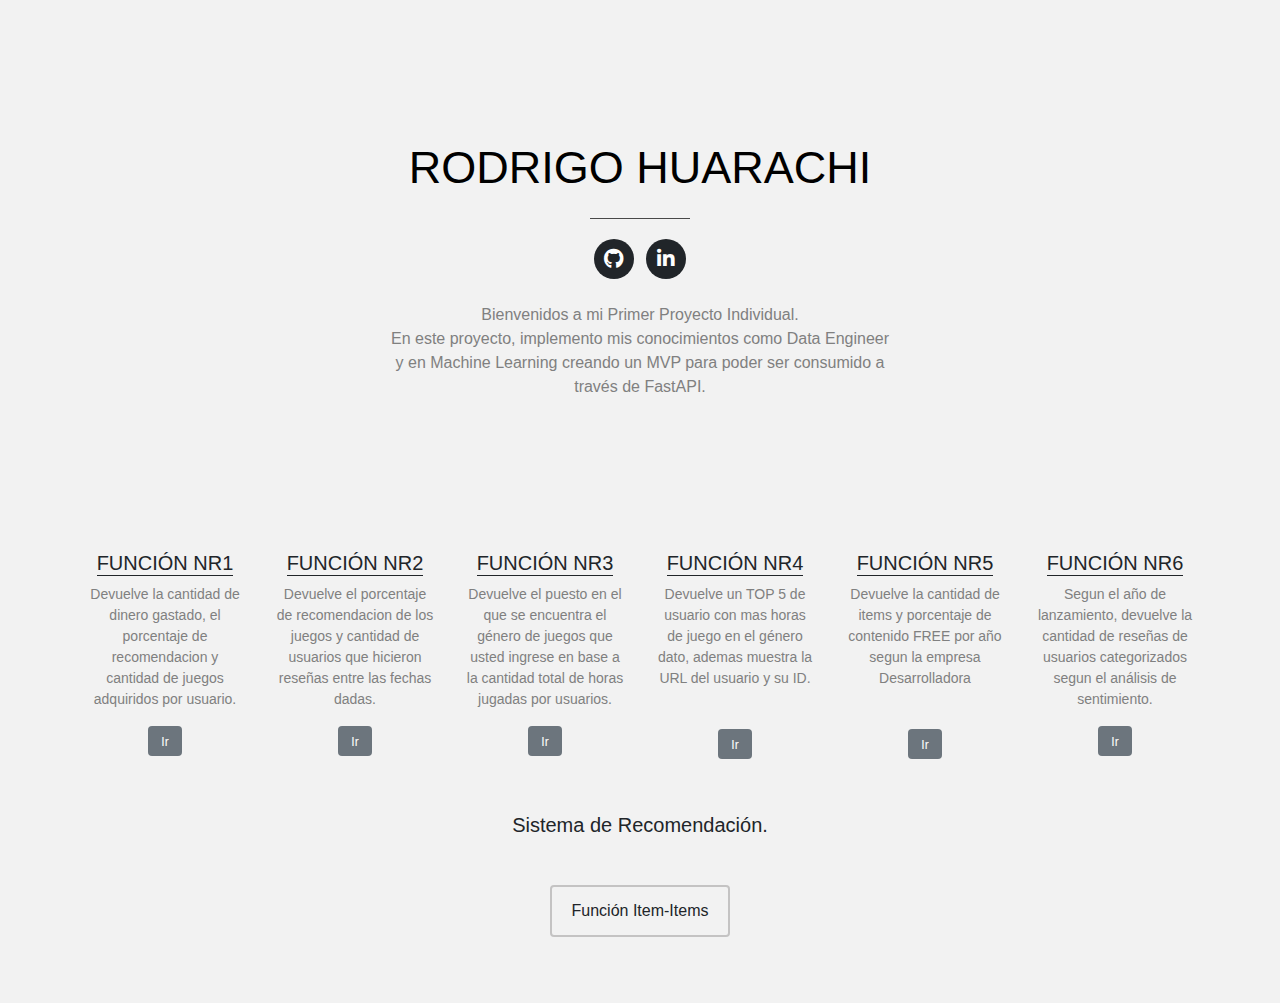
<file: static/html/index.html>
<!DOCTYPE html>
<html lang="es">
<head>
    <meta charset="UTF-8">
    <meta name="viewport" content="width=device-width, initial-scale=1.0">
    <title>Proyecto Individual I - Rodrigo Huarachi</title>

    <link rel="stylesheet" href="https://maxcdn.bootstrapcdn.com/bootstrap/4.5.2/css/bootstrap.min.css">
    <link rel="stylesheet" href="https://cdnjs.cloudflare.com/ajax/libs/font-awesome/5.15.3/css/all.min.css">    
    <link rel="stylesheet" href="/static/css/style2.css">
</head>

<body>

    

    <div class="textlanding">
        <div class="center-content">
            <p style="display:inline; font-size: 45px">RODRIGO HUARACHI</p>
            <hr style="width: 100px; height: 1px; border:none;color:#494949;background-color:#494949;">
            <div class="button-container">
                <ul class="list-inline social-buttons">
                    <li class="list-inline-item social-buttons">
                        <a href="https://github.com/rodrihuarachi" target="_blank">
                            <i class="fab fa-github" style="color: white"></i>
                        </a>
                    </li>
                    <li class="list-inline-item social-buttons">
                        <a href="https://www.linkedin.com/in/rodrigohuarachi" target="_blank">
                            <i class="fab fa-linkedin" style="color: white"></i>
                        </a>
                    </li>
                </ul>
            </div>
            <br>
            <p style="color: grey">Bienvenidos a mi Primer Proyecto Individual.<br>
            En este proyecto, implemento mis conocimientos como Data Engineer y en Machine Learning creando un
            MVP para poder ser consumido a través de FastAPI.</p>             
        </div>
    </div>

    <!-- Eleccion de Funciones -->
    <div class="parallaxwebsite">
        <div class="container" style="padding-top: 80px; padding-bottom: 50px">
            <div class="row justify-content-start mt-md-4">
                <div class="col-lg-2 col-md-2" style="margin-bottom: 30px; display: flex; flex-direction: column; align-items: center; text-align: center;">
                    <h2 class="text-uppercase" style="border-bottom: solid; border-width: 1px; font-size: 20px">Función Nr1</h2>
                    <p style="color: grey; font-size: 14px;">Devuelve la cantidad de dinero gastado, el porcentaje de recomendacion y cantidad de juegos adquiridos por usuario.</p>
                    <a href="/static/html/function1.html" class="btn btn-secondary" style="font-size: 12px; height: 30px;">Ir</a>
                </div>
                
                <div class="col-lg-2 col-md-2" style="margin-bottom: 30px; display: flex; flex-direction: column; align-items: center; text-align: center;">
                    <h2 class="text-uppercase" style="border-bottom: solid; border-width: 1px; font-size: 20px">Función Nr2</h2>
                    <p style="color: grey; font-size: 14px;">Devuelve el porcentaje de recomendacion de los juegos y cantidad de usuarios que hicieron reseñas entre las fechas dadas.</p>
                    <a href="/static/html/function2.html" class="btn btn-secondary" style="font-size: 12px; height: 30px;">Ir</a>
                </div>
                
                <div class="col-lg-2 col-md-2" style="margin-bottom: 30px; display: flex; flex-direction: column; align-items: center; text-align: center;">
                    <h2 class="text-uppercase" style="border-bottom: solid; border-width: 1px; font-size: 20px">Función Nr3</h2>
                    <p style="color: grey; font-size: 14px;">Devuelve el puesto en el que se encuentra el género de juegos que usted ingrese en base a la cantidad total de horas jugadas por usuarios.</p>
                    <a href="/static/html/function3.html" class="btn btn-secondary" style="font-size: 12px; height: 30px;">Ir</a>
                </div>

                <div class="col-lg-2 col-md-2" style="margin-bottom: 30px; display: flex; flex-direction: column; align-items: center; text-align: center;">
                    <h2 class="text-uppercase" style="border-bottom: solid; border-width: 1px; font-size: 20px">Función Nr4</h2>
                    <p style="color: grey; font-size: 14px;">Devuelve un TOP 5 de usuario con mas horas de juego en el género dato, ademas muestra la URL del usuario y su ID.</p><br>
                    <a href="/static/html/function4.html" class="btn btn-secondary" style="font-size: 12px; height: 30px;">Ir</a>
                </div>

                <div class="col-lg-2 col-md-2" style="margin-bottom: 30px; display: flex; flex-direction: column; align-items: center; text-align: center;">
                    <h2 class="text-uppercase" style="border-bottom: solid; border-width: 1px; font-size: 20px">Función Nr5</h2>
                    <p style="color: grey; font-size: 14px;">Devuelve la cantidad de items y porcentaje de contenido FREE por año segun la empresa Desarrolladora</p> <br>
                    <a href="/static/html/function5.html" class="btn btn-secondary" style="font-size: 12px; height: 30px;">Ir</a>
                </div>

                <div class="col-lg-2 col-md-2" style="margin-bottom: 30px; display: flex; flex-direction: column; align-items: center; text-align: center;">
                    <h2 class="text-uppercase" style="border-bottom: solid; border-width: 1px; font-size: 20px">Función Nr6</h2>
                    <p style="color: grey; font-size: 14px;">Segun el año de lanzamiento, devuelve la cantidad de reseñas de usuarios categorizados segun el análisis de sentimiento.</p>
                    <a href="/static/html/function6.html" class="btn btn-secondary" style="font-size: 12px; height: 30px;">Ir</a>
                </div>
            </div><br>
             <h3 style="display:center;border-width: 1px; font-size: 20px;text-align: center">Sistema de Recomendación.</h3>
            <p class="mt-5"><a href="/static/html/item-item.html" class="btn btn-outline-white btn-md ">Función Item-Items</a>
        </div>
    </div>
 
</body>
</html>
</file>
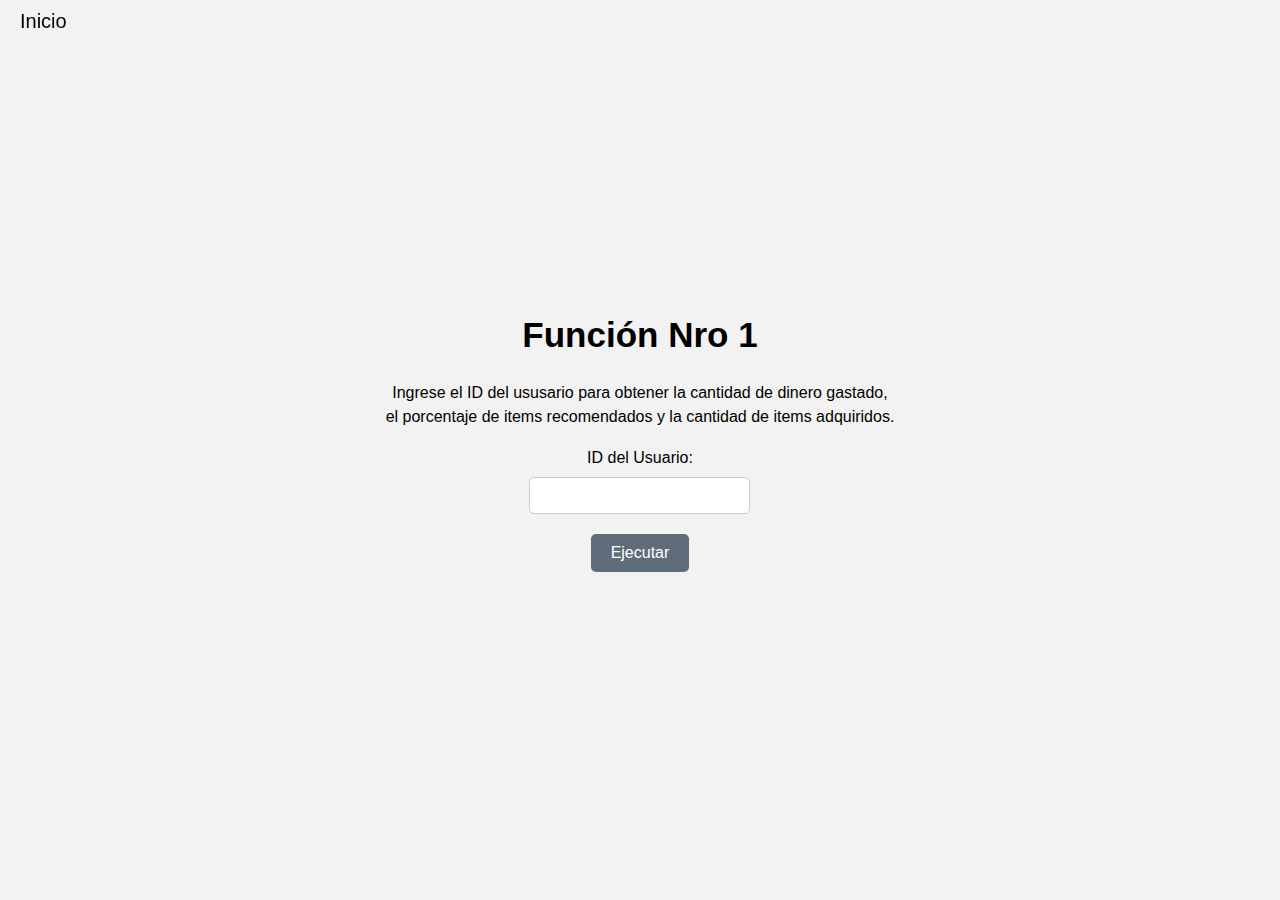
<file: static/html/function1.html>
<!DOCTYPE html>
<html lang="en">
<head>
    <meta charset="UTF-8">
    <meta name="viewport" content="width=device-width, initial-scale=1.0">
    <title>Proyecto Individual-Rodrigo Huarachi</title>
    <link rel="stylesheet" href="/static/css/style.css"> 
    
</head>
<body>

    <nav class="navbar">
        <ul>
            <a href="/static/html/index.html">Inicio</a>
            <!-- Agrega otros enlaces aquí, si es necesario -->
        </ul>
    </nav>
    
    
    <div id="#app" style="display: flex; flex-direction: column; align-items: center; text-align: center;">
        <h1 style="font-size: 35px">Función Nro 1 </h1>
        <p>Ingrese el ID del ususario para obtener la cantidad de dinero gastado,<br>
         el porcentaje de items recomendados y la cantidad de items adquiridos. </p>
        <form id="funcion1-form">
            <label for="parametro1">ID del Usuario:</label>
            <input type="text" id="parametro1" name="parametro1">
            <button type="button" onclick="llamarFuncion1()">Ejecutar</button>
        </form>
        <p></p>
        <div id="resultado1"></div>
                
    </div>
            
           
    
    <script>
        async function llamarFuncion1() {
            const parametro = document.getElementById("parametro1").value;
            const respuesta = await fetch(`/function1?parametro=${parametro}`);
            const data = await respuesta.text();
            document.getElementById("resultado1").innerText = data;
        }
    </script>
</body>
</html>
</file>
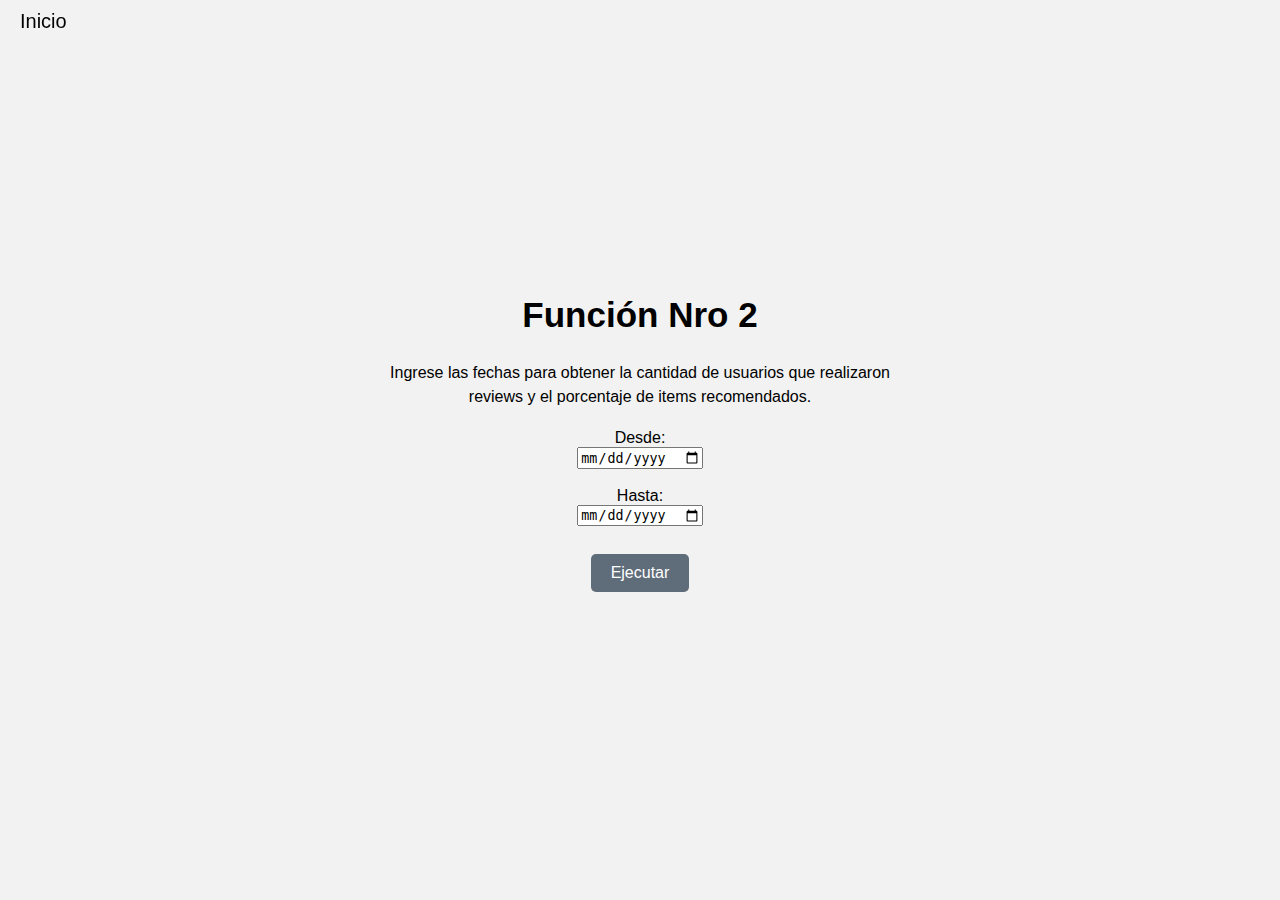
<file: static/html/function2.html>
<!DOCTYPE html>
<html lang="en">
<head>
    <meta charset="UTF-8">
    <meta name="viewport" content="width=device-width, initial-scale=1.0">
    <title>Proyecto Individual-Rodrigo Huarachi</title>
    <link rel="stylesheet" href="/static/css/style.css"> 
    
</head>
<body>
    
    <nav class="navbar">
        <ul>
            <a href="/static/html/index.html">Inicio</a>
            <!-- Agrega otros enlaces aquí, si es necesario -->
        </ul>
    </nav>
    
    
    <div id="#app" style="display: flex; flex-direction: column; align-items: center; text-align: center;">
        <h1 style="font-size: 35px">Función Nro 2</h1>
        <p>Ingrese las fechas para obtener la cantidad de usuarios que realizaron<br>
         reviews y el porcentaje de items recomendados. </p>
        <form id="funcion2-form">
            <label for="desde">Desde:</label>
            <input type="date" id="desde" name="desde">
            <br>
            <label for="hasta">Hasta:</label>
            <input type="date" id="hasta" name="hasta">
            <br>
            <button type="button" onclick="llamarFuncion2()">Ejecutar</button>
        </form>
        <p></p>
        <div id="resultado2"></div>           
    </div>
            
           
    
    <script>
        async function llamarFuncion2() {
            const desde = document.getElementById("desde").value;
            const hasta = document.getElementById("hasta").value;
            const respuesta = await fetch(`/function2?desde=${desde}&hasta=${hasta}`);
            const data = await respuesta.text();
            document.getElementById("resultado2").innerText = data;
        }
    </script>
</body>
</html>
</file>
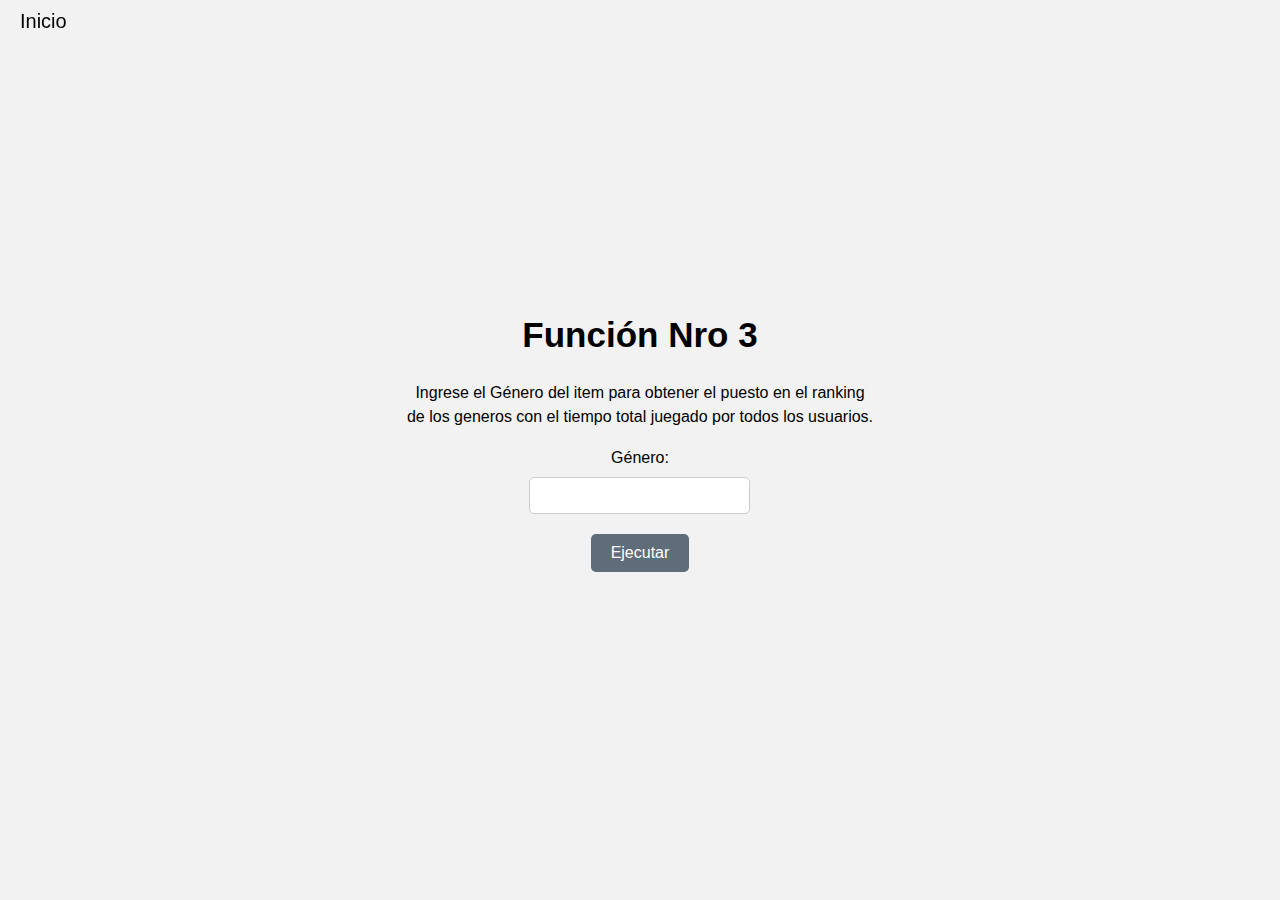
<file: static/html/function3.html>
<!DOCTYPE html>
<html lang="en">
<head>
    <meta charset="UTF-8">
    <meta name="viewport" content="width=device-width, initial-scale=1.0">
    <title>Proyecto Individual-Rodrigo Huarachi</title>
    <link rel="stylesheet" href="/static/css/style.css"> 
    
</head>
<body>

    <nav class="navbar">
        <ul>
            <a href="/static/html/index.html">Inicio</a>
            <!-- Agrega otros enlaces aquí, si es necesario -->
        </ul>
    </nav>
    
    
    <div id="#app" style="display: flex; flex-direction: column; align-items: center; text-align: center;">
        <h1 style="font-size: 35px">Función Nro 3</h1>
        <p>Ingrese el Género del item para obtener el puesto en el ranking <br>
            de los generos con el tiempo total juegado por todos los usuarios. </p>
        <form id="funcion3-form">
            <label for="genero">Género:</label>
            <input type="text" id="genero" name="genero">
            <button type="button" onclick="llamarFuncion3()">Ejecutar</button>
        </form>
        <p></p>
        <div id="resultado3"></div>
                
    </div>
            
           
    
    <script>
        async function llamarFuncion3() {
            const genero = document.getElementById("genero").value;
            const respuesta = await fetch(`/function3?genero=${genero}`);
            const data = await respuesta.text();
            document.getElementById("resultado3").innerText = data;
        }
    </script>
</body>
</html>
</file>
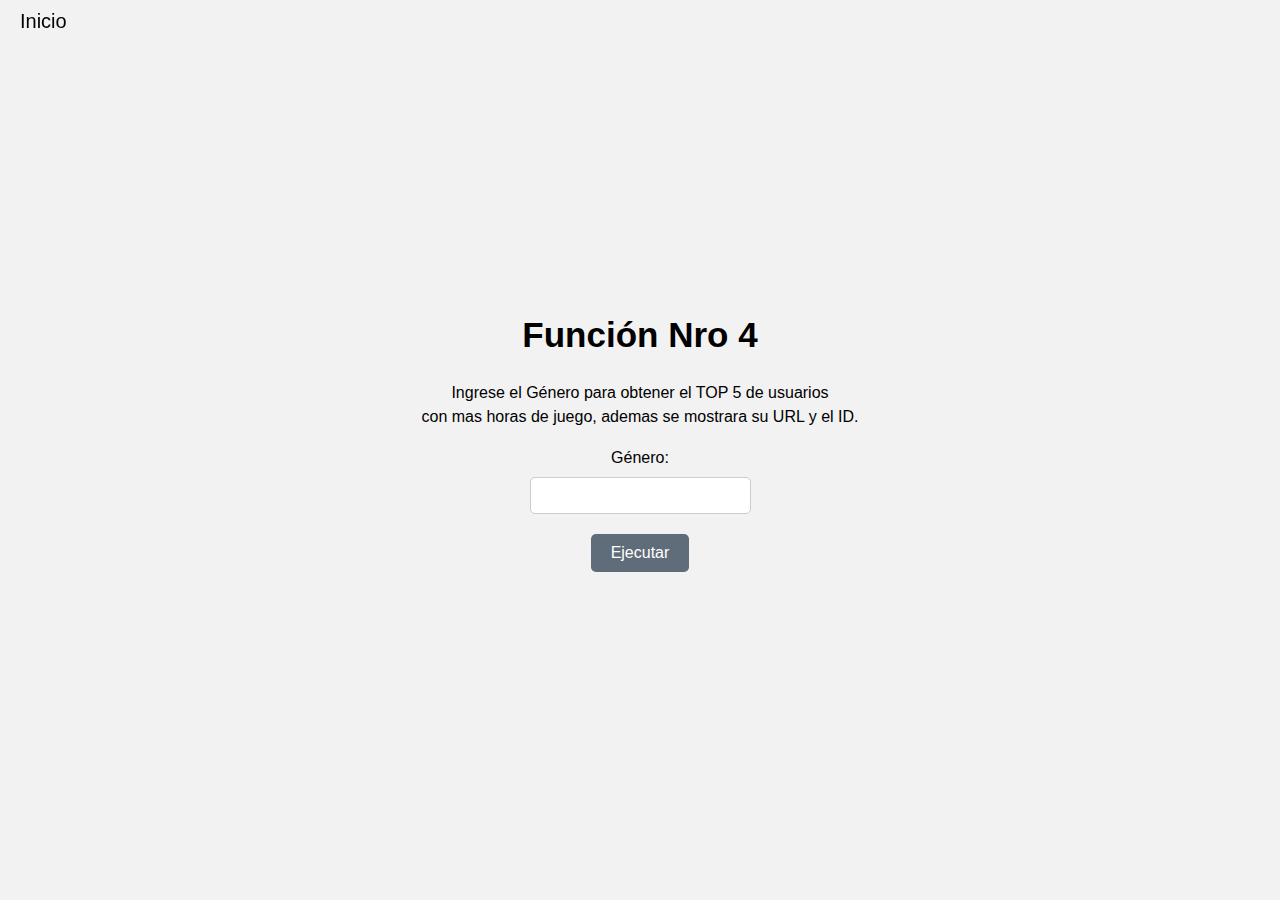
<file: static/html/function4.html>
<!DOCTYPE html>
<html lang="en">
<head>
    <meta charset="UTF-8">
    <meta name="viewport" content="width=device-width, initial-scale=1.0">
    <title>Proyecto Individual-Rodrigo Huarachi</title>
    <link rel="stylesheet" href="/static/css/style.css"> 
    
</head>
<body>

    <nav class="navbar">
        <ul>
            <a href="/static/html/index.html">Inicio</a>
            <!-- Agrega otros enlaces aquí, si es necesario -->
        </ul>
    </nav>
    
    
    <div id="#app" style="display: flex; flex-direction: column; align-items: center; text-align: center;">
        <h1 style="font-size: 35px">Función Nro 4</h1>
        <p>Ingrese el Género para obtener el TOP 5 de usuarios<br>
         con mas horas de juego, ademas se mostrara su URL y el ID. </p>
        <form id="funcion4-form">
            <label for="genero">Género:</label>
            <input type="text" id="genero" name="genero">
            <button type="button" onclick="llamarFuncion4()">Ejecutar</button>
        </form>
        <p></p>
        <div id="resultado4"></div>
                
    </div>
            
           
    
    <script>
        async function llamarFuncion4() {
            const genero = document.getElementById("genero").value;
            const respuesta = await fetch(`/function4?genero=${genero}`);
            const data = await respuesta.json();
            // Procesa el resultado y crea una lista ordenada de usuarios
            const usuarios = Object.entries(data).map(([ranking, info]) => `${ranking}: ${info}`).join('\n');

            document.getElementById("resultado4").innerText = usuarios;
        }
    </script>
</body> 
</html>
</file>
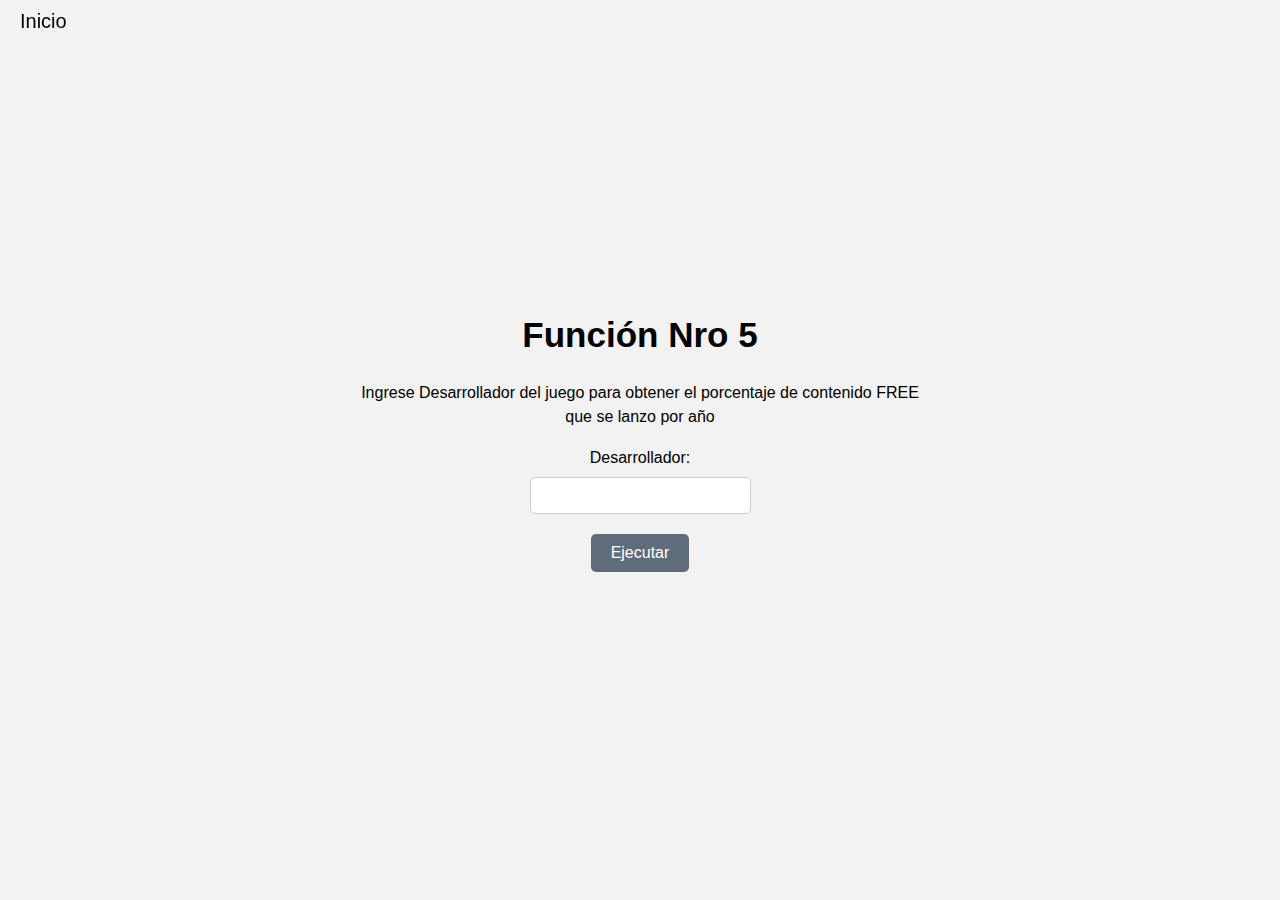
<file: static/html/function5.html>
<!DOCTYPE html>
<html lang="en">
<head>
    <meta charset="UTF-8">
    <meta name="viewport" content="width=device-width, initial-scale=1.0">
    <title>Proyecto Individual-Rodrigo Huarachi</title>
    <link rel="stylesheet" href="/static/css/style.css"> 
    
</head>
<body>

    <nav class="navbar">
        <ul>
            <a href="/static/html/index.html">Inicio</a>
            <!-- Agrega otros enlaces aquí, si es necesario -->
        </ul>
    </nav>
    
    
    <div id="#app" style="display: flex; flex-direction: column; align-items: center; text-align: center;">
        <h1 style="font-size: 35px">Función Nro 5</h1>
        <p>Ingrese Desarrollador del juego para obtener el porcentaje de contenido FREE<br>
         que se lanzo por año </p>
        <form id="funcion5-form">
            <label for="desarrollador">Desarrollador:</label>
            <input type="text" id="desarrollador" name="desarrollador">
            <button type="button" onclick="llamarFuncion5()">Ejecutar</button>
        </form>
        <p></p>
        <div id="resultado5"></div>
                
    </div>
            
           
    
    <script>
        async function llamarFuncion5() {
            const desarrollador = document.getElementById("desarrollador").value;
            const respuesta = await fetch(`/function5?desarrollador=${desarrollador}`);
            const data = await respuesta.json();
            
            // Procesa el resultado y crea una lista de años y juegos asociados
            let resultado = "";
            if (Object.keys(data).length == 0) {
                resultado = 'No hay registros con ese Desarrollador';
            } else {
                for (const [year, info] of Object.entries(data)) {
                    resultado += `${year}: ${info}\n`;
                }
            }
            
            document.getElementById("resultado5").innerText = resultado;
        }
    </script>
    
</body>
</html>
</file>
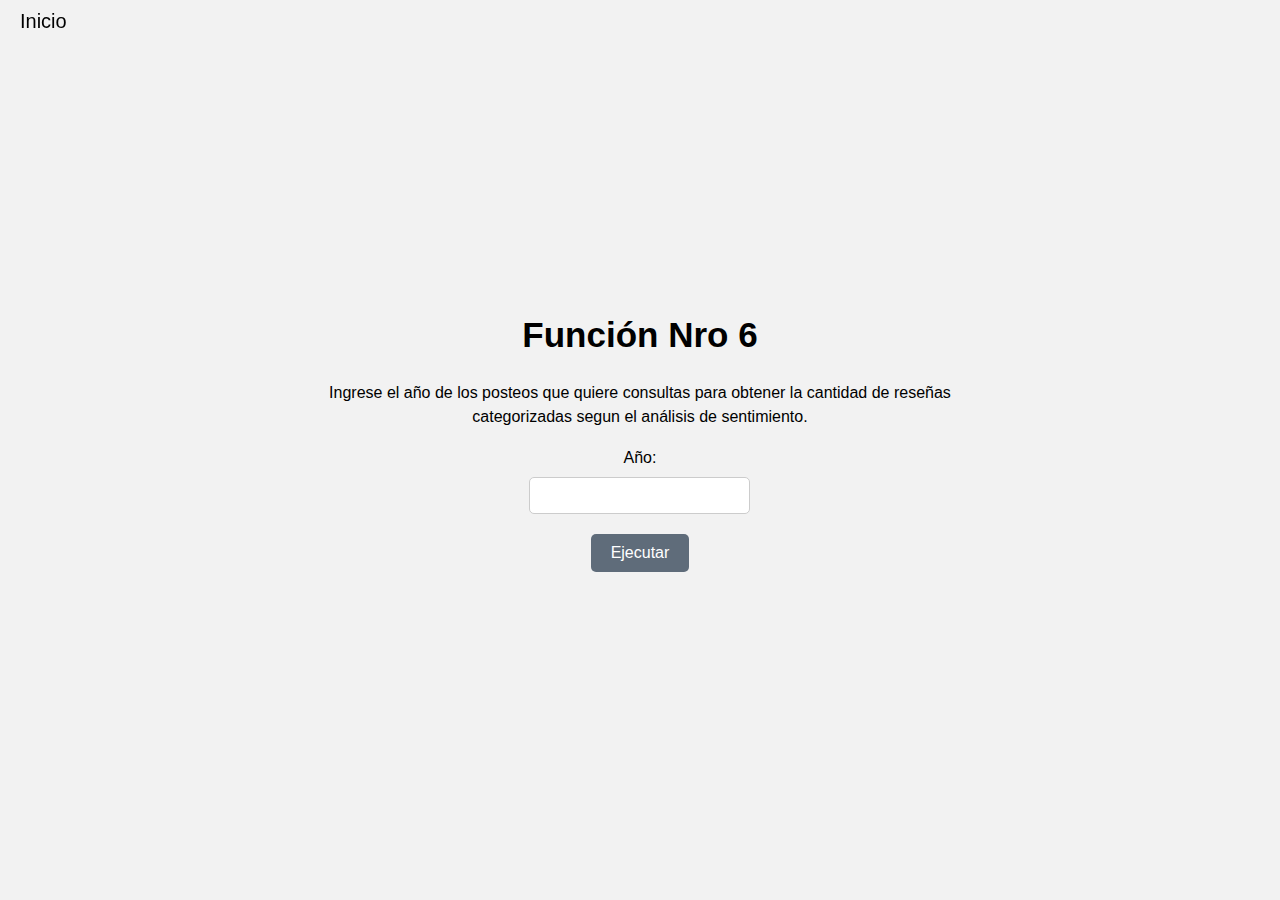
<file: static/html/function6.html>
<!DOCTYPE html>
<html lang="en">
<head>
    <meta charset="UTF-8">
    <meta name="viewport" content="width=device-width, initial-scale=1.0">
    <title>Proyecto Individual-Rodrigo Huarachi</title>
    <link rel="stylesheet" href="/static/css/style.css"> 
    
</head>
<body>

    <nav class="navbar">
        <ul>
            <a href="/static/html/index.html">Inicio</a>
            <!-- Agrega otros enlaces aquí, si es necesario -->
        </ul>
    </nav>
    
    
    <div id="#app" style="display: flex; flex-direction: column; align-items: center; text-align: center;">
        <h1 style="font-size: 35px">Función Nro 6</h1>
        <p>Ingrese el año de los posteos que quiere consultas para obtener la cantidad de reseñas<br>
         categorizadas segun el análisis de sentimiento. </p>
        <form id="funcion6-form">
            <label for="parametro6">Año:</label>
            <input type="text" id="parametro6" name="parametro6">
            <button type="button" onclick="llamarFuncion6()">Ejecutar</button>
        </form>
        <p></p>
        <div id="resultado6"></div>
                
    </div>
            
           
    
    <script>
        async function llamarFuncion6() {
            const parametro = document.getElementById("parametro6").value;
            const respuesta = await fetch(`/function6?parametro=${parametro}`);
            const data = await respuesta.json();
            
            document.getElementById("resultado6").innerText = data;
        }
    </script>
    
</body>
</html>
</file>
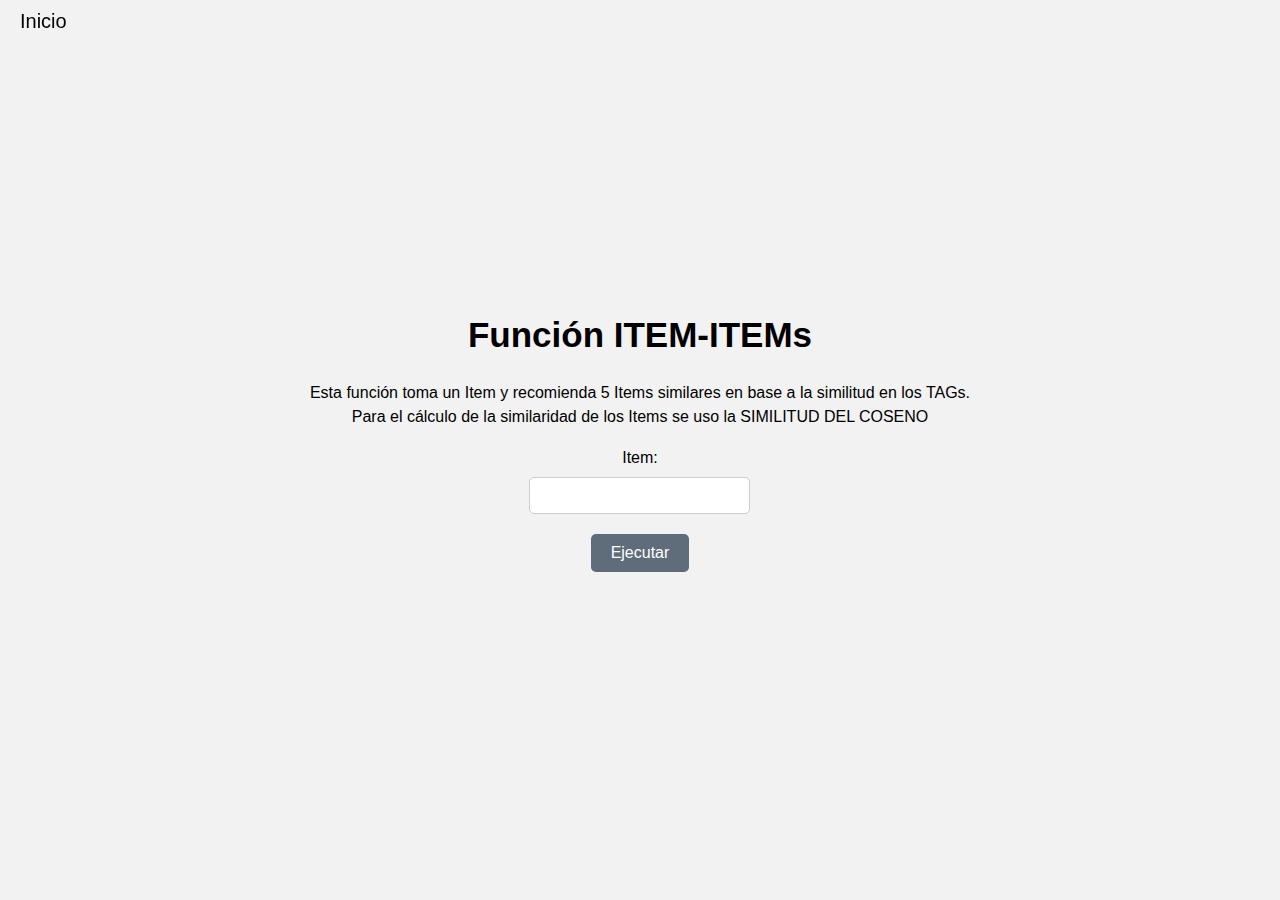
<file: static/html/item-item.html>
<!DOCTYPE html>
<html lang="en">
<head>
    <meta charset="UTF-8">
    <meta name="viewport" content="width=device-width, initial-scale=1.0">
    <title>Proyecto Individual-Rodrigo Huarachi</title>
    <link rel="stylesheet" href="/static/css/style.css"> 
    
</head>
<body>

    <nav class="navbar">
        <ul>
            <a href="/static/html/index.html">Inicio</a>
            <!-- Agrega otros enlaces aquí, si es necesario -->
        </ul>
    </nav>
    
    
    <div id="#app" style="display: flex; flex-direction: column; align-items: center; text-align: center;">
        <h1 style="font-size: 35px">Función ITEM-ITEMs</h1>
        <p>Esta función toma un Item y recomienda 5 Items similares en base a la similitud en los TAGs.<br>
        Para el cálculo de la similaridad de los Items se uso la SIMILITUD DEL COSENO </p>
        <form id="funcion7-form">
            <label for="parametro7">Item:</label>
            <input type="text" id="parametro7" name="parametro7">
            <button type="button" onclick="llamarFuncion7()">Ejecutar</button>
        </form>
        <p></p>
        <div id="resultado7"></div>
                
    </div>

    <script>        
            async function llamarFuncion7() {
            const parametro = document.getElementById("parametro7").value;
            const respuesta = await fetch(`/function7?game=${parametro}`);
            const data = await respuesta.text(); // Recibe la respuesta como texto
            
            const resultadoDiv = document.getElementById("resultado7");
            resultadoDiv.innerText = data; // Muestra la cadena de texto directamente
        }       
    </script>
    
</body>
</html>
</file>
<file: static/css/style2.css>
.textlanding {
    color: black;
    display: flex;
    flex-direction: column;
    align-items: center;
    justify-content: center;
    text-align: center;
    max-width: 600px;
    margin: 0 auto;
    padding: 2em 3em;
}




.center-content {
    text-align: center;
}

body {
    overflow-x: hidden;
    font-family: 'Roboto Slab', 'Helvetica Neue', Helvetica, Arial, sans-serif;
    font-size: 1rem;
    font-weight: 400;
    line-height: 1.5;
    background-color: #f2f2f2;
    margin-top: 8%; /* Ajusta el valor según la cantidad de espacio que deseas arriba del cuerpo */
}




/*---- Style ---- */

/* Estilo para la barra de navegación */
header {
    background-color: transparent;
    padding: 10px 0;
}


/* Estilo para los íconos de redes sociales */
.social-icons {
    position: absolute;
    top: 10px;
    right: 20px;
}

.social-icons img {
    width: 25px; /* Ajusta el ancho según tus preferencias */
    height: 25px; /* Ajusta la altura según tus preferencias */
    margin-right: 10px; /* Espacio entre los íconos */
}


/* Boton */
.btn.btn-outline-white {
    background: transparent;
    border-width: 2px;
    border-color: #c4c3c3;
}
a {
    color: black;
    text-decoration: none;
    font-family: 'Open Sans', sans-serif
}
.btn-md {
    padding: 12px 20px;
}
.btn {
    display: inline-block;
    font-weight: 400;    
    text-align: center;
    vertical-align: middle;    
    user-select: none;    
    border: 1px solid transparent;    
    line-height: 1.5;
    border-radius: 0.25rem;
}
p {
    text-align: center;
}


/* Botones de redes sociales*/

ul.social-buttons {
    margin-bottom: 0;
}

.list-inline {
    padding-left: 0;
    list-style: none;
}

ul {
    margin-top: 0;
    display: block;
    list-style-type: disc;
    margin-block-start: 1em;
    margin-block-end: 1em;
    margin-inline-start: 0px;
    margin-inline-end: 0px;
    padding-inline-start: 40px;
}


.list-inline-item:not(:last-child) {
    margin-right: 0.5rem;
}

.list-inline-item {
    display: inline-block;
    text-align: center; /* Centrar horizontalmente */
    vertical-align: middle; /* Centrar verticalmente */
    line-height: 40px; /* Ajustar la altura del contenedor para centrar verticalmente */
}

li {
    text-align: -webkit-match-parent;
}

.list-inline {
    list-style: none;
}

ul.social-buttons li a {
    font-size: 20px;
    
    display: block;
    width: 40px;
    height: 40px;
    transition: all 0.3s;
    color: white;
    border-radius: 100%;
    outline: none;
    background-color: #212529;
    text-align: center; /* Centrar horizontalmente dentro del botón */
    line-height: 40px; /* Ajustar la altura del botón para centrar verticalmente */
}

a{
    text-decoration: none;
}

a:-webkit-any-link {    
    cursor: pointer;    
}

.fa-github:before {
    content: "\f09b";
    
}

::before {
    box-sizing: border-box;
    
}
 
.fa-linkedin::before {
    content: "\f0e1";
       
}

.button-container {
    text-align: center; /* Centrar horizontalmente */
    margin-top: 20px; /* Ajusta el espacio entre el contenido superior e inferior según tus preferencias */
}
</file>
<file: static/css/style.css>
/* Style */
 body {
  font-family: 'Roboto Slab', 'Helvetica Neue', Helvetica, Arial, sans-serif;
  background-color: #f2f2f2;
  margin: 0;
  padding: 0;
  display: flex;
  justify-content: center;
  align-items: center;
  height: 100vh;  
  user-select: none;   
}



/* Estilo del contenedor principal */
#app {
  text-align: center;
  max-width: 600px;
  padding: 20px;
  background-color: #fff;
  border-radius: 10px;
  box-shadow: 0 0 10px rgba(0, 0, 0, 0.2);
  pointer-events: none; /* Deshabilitar interacción con el ratón */
  user-select: none; /* Evitar selección de texto accidental */

  
}

/* Estilo del encabezado */
h1 {
  font-size: 35px;
  margin-bottom: 10px;
}

/* Estilo del párrafo explicativo */
p {
  font-size: 16px;
  line-height: 1.5;
  margin-bottom: 20px;
}

/* Estilo del formulario */
form {
  display: flex;
  flex-direction: column;
  align-items: center;
}

/* Estilo del botón */
button {
  background-color: #5f6c7a;
  color: #fff;
  border: none;
  padding: 10px 20px;
  font-size: 16px;
  border-radius: 5px;
  cursor: pointer;
  margin-top: 10px; /* Agregado para separar del campo de entrada */
}

/* Estilo del botón al pasar el cursor por encima */
button:hover {
  background-color: #3d648d;
}



/* Estilo del campo de entrada de texto */
input[type="text"] {
  width: 100%;
  padding: 10px;
  margin-top: 10px; /* Agregado para separar del botón */
  margin-bottom: 10px; /* Agregado para separar del párrafo explicativo */
  border: 1px solid #ccc;
  border-radius: 5px;
}



 /* Estilo de la barra de navegación */
 .navbar {
  background-color: transparent; /* Color de fondo de la barra de navegación */
  color: #cbcbcb; /* Color del texto en la barra de navegación */
  padding: 10px 20px; /* Espacio de relleno superior e inferior */
  position: fixed; /* Fija la barra de navegación en la parte superior de la página */
  top: 0; /* Posición en la parte superior */
  left: 0; /* Posición en la parte izquierda */
  width: 100%; /* Ancho del 100% de la ventana */
}

.navbar ul {
  list-style: none;
  padding: 0;
  margin: 0;
}

.navbar ul li {
  display: inline;
  margin-right: 20px; /* Espacio entre elementos de navegación */
}

.navbar a {
  text-decoration: none;
  color: #000000;
  font-size: 20px;
}

/* Estilo para cambiar el color al pasar el cursor por encima */
.navbar a:hover {
  color: #686868;
}
</file>
